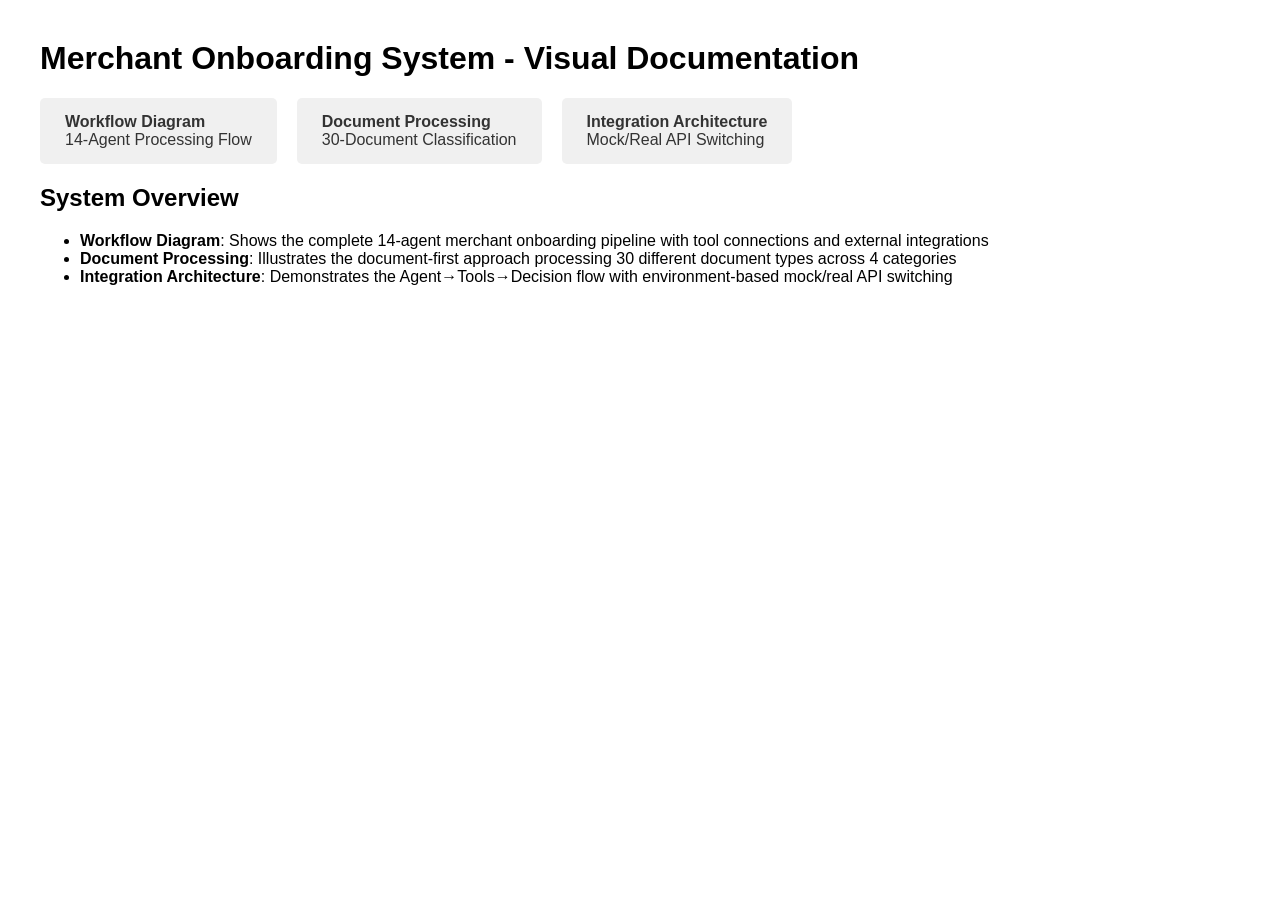
<file: merchant-onboarding-ai-project/diagrams/index.html>
<!DOCTYPE html>
<html>
<head>
    <title>Merchant Onboarding System Diagrams</title>
    <style>
        body { font-family: Arial, sans-serif; margin: 40px; }
        .diagram-links { display: flex; gap: 20px; margin: 20px 0; }
        .diagram-link { 
            padding: 15px 25px; 
            background: #f0f0f0; 
            text-decoration: none; 
            border-radius: 5px; 
            color: #333;
        }
        .diagram-link:hover { background: #e0e0e0; }
    </style>
</head>
<body>
    <h1>Merchant Onboarding System - Visual Documentation</h1>
    
    <div class="diagram-links">
        <a href="workflow_diagram.html" class="diagram-link">
            <strong>Workflow Diagram</strong><br>
            14-Agent Processing Flow
        </a>
        <a href="document_processing_diagram.html" class="diagram-link">
            <strong>Document Processing</strong><br>
            30-Document Classification
        </a>
        <a href="integration_architecture_diagram.html" class="diagram-link">
            <strong>Integration Architecture</strong><br>
            Mock/Real API Switching
        </a>
    </div>
    
    <h2>System Overview</h2>
    <ul>
        <li><strong>Workflow Diagram</strong>: Shows the complete 14-agent merchant onboarding pipeline with tool connections and external integrations</li>
        <li><strong>Document Processing</strong>: Illustrates the document-first approach processing 30 different document types across 4 categories</li>
        <li><strong>Integration Architecture</strong>: Demonstrates the Agent→Tools→Decision flow with environment-based mock/real API switching</li>
    </ul>
</body>
</html>
</file>
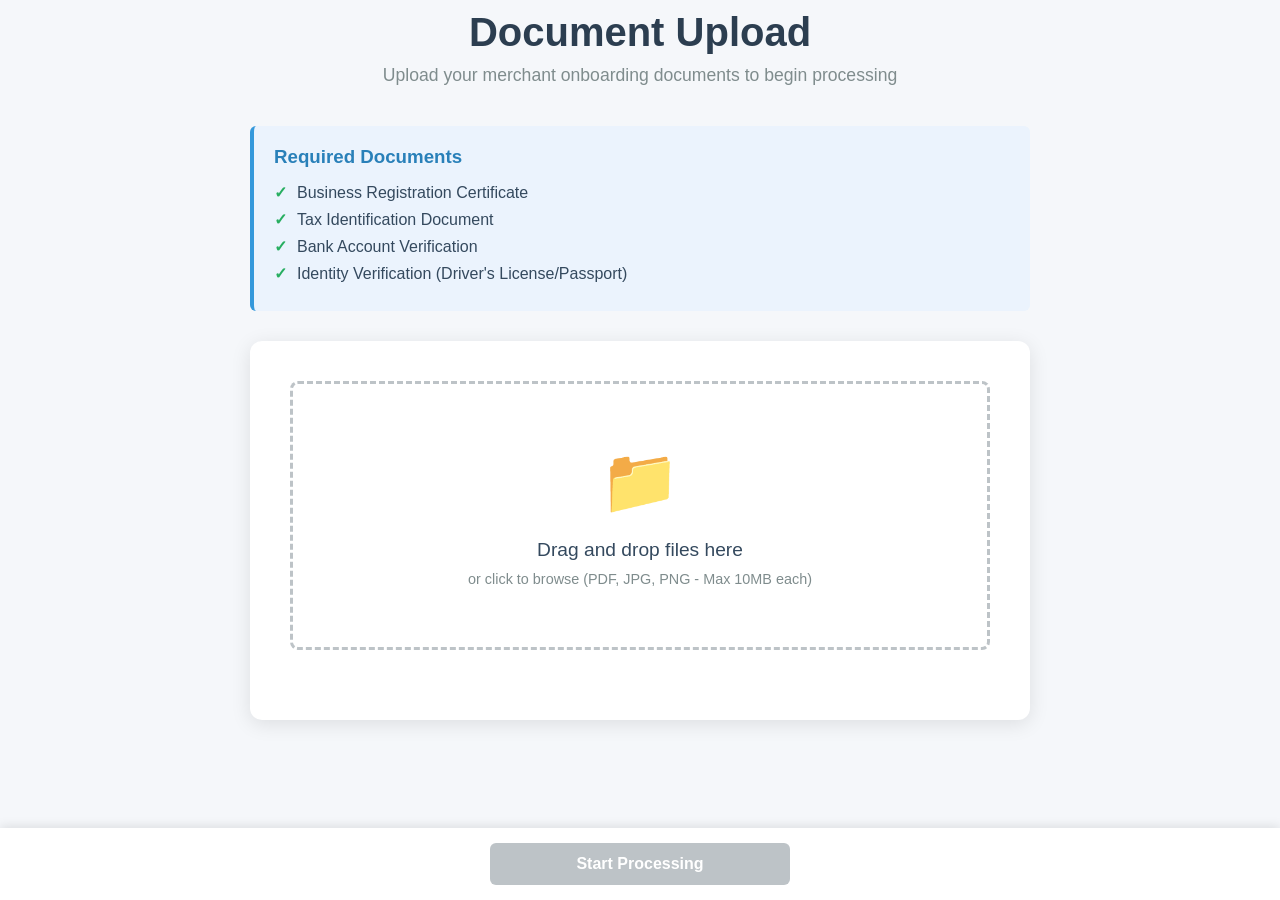
<file: merchant-onboarding-ai-project/ui/upload.html>
<!DOCTYPE html>
<html lang="en">
<head>
    <meta charset="UTF-8">
    <meta name="viewport" content="width=device-width, initial-scale=1.0">
    <title>Merchant Onboarding - Document Upload</title>
    <style>
        * { margin: 0; padding: 0; box-sizing: border-box; }
        body { font-family: 'Segoe UI', Tahoma, Geneva, Verdana, sans-serif; background: #f5f7fa; }
        
        .container { max-width: 800px; margin: 0 auto; padding: 10px 10px; }
        .header { text-align: center; margin-bottom: 40px; }
        .header h1 { color: #2c3e50; font-size: 2.5em; margin-bottom: 10px; }
        .header p { color: #7f8c8d; font-size: 1.1em; }
        
        .upload-section { background: white; border-radius: 12px; padding: 40px; box-shadow: 0 4px 20px rgba(0,0,0,0.1); margin-bottom: 30px; }
        .upload-zone { border: 3px dashed #bdc3c7; border-radius: 8px; padding: 60px 20px; text-align: center; transition: all 0.3s; cursor: pointer; }
        .upload-zone:hover, .upload-zone.dragover { border-color: #3498db; background: #ecf0f1; }
        .upload-zone.dragover { border-color: #2980b9; background: #d5dbdb; }
        
        .upload-icon { font-size: 4em; color: #bdc3c7; margin-bottom: 20px; }
        .upload-text { color: #34495e; font-size: 1.2em; margin-bottom: 10px; }
        .upload-hint { color: #7f8c8d; font-size: 0.9em; }
        
        .file-input { display: none; }
        .file-list { margin-top: 30px; }
        .file-item { display: flex; align-items: center; justify-content: between; padding: 15px; background: #ecf0f1; border-radius: 6px; margin-bottom: 10px; }
        .file-info { flex: 1; }
        .file-name { font-weight: 600; color: #2c3e50; }
        .file-size { color: #7f8c8d; font-size: 0.9em; }
        .file-status { margin-left: 15px; padding: 5px 12px; border-radius: 20px; font-size: 0.8em; font-weight: 600; }
        .status-valid { background: #d5f4e6; color: #27ae60; }
        .status-invalid { background: #fadbd8; color: #e74c3c; }
        .file-remove { margin-left: 10px; background: #e74c3c; color: white; border: none; border-radius: 50%; width: 24px; height: 24px; cursor: pointer; }
        
        .requirements { background: #ebf3fd; border-left: 4px solid #3498db; padding: 20px; border-radius: 6px; margin-bottom: 30px; }
        .requirements h3 { color: #2980b9; margin-bottom: 15px; }
        .requirements ul { list-style: none; }
        .requirements li { margin-bottom: 8px; color: #34495e; }
        .requirements li:before { content: "✓"; color: #27ae60; font-weight: bold; margin-right: 10px; }
        
        .actions { position: fixed; bottom: 0; left: 0; right: 0; background: white; padding: 5px 20px; box-shadow: 0 -2px 10px rgba(0,0,0,0.1); z-index: 1000; }
        .btn { padding: 12px 30px; border: none; border-radius: 6px; font-size: 1em; font-weight: 600; cursor: pointer; transition: all 0.3s; width: 100%; max-width: 300px; margin: 0 auto; display: block; }
        .btn-primary { background: #3498db; color: white; }
        .btn-primary:hover { background: #2980b9; }
        .btn-primary:disabled { background: #bdc3c7; cursor: not-allowed; }
        
        body { padding-bottom: 70px; }
        
        .progress-bar { width: 100%; height: 6px; background: #ecf0f1; border-radius: 3px; margin-top: 10px; overflow: hidden; }
        .progress-fill { height: 100%; background: #3498db; width: 0%; transition: width 0.3s; }
    </style>
</head>
<body>
    <div class="container">
        <div class="header">
            <h1>Document Upload</h1>
            <p>Upload your merchant onboarding documents to begin processing</p>
        </div>
        
        <div class="requirements">
            <h3>Required Documents</h3>
            <ul>
                <li>Business Registration Certificate</li>
                <li>Tax Identification Document</li>
                <li>Bank Account Verification</li>
                <li>Identity Verification (Driver's License/Passport)</li>
            </ul>
        </div>
        
        <div class="upload-section">
            <div class="upload-zone" id="uploadZone">
                <div class="upload-icon">📁</div>
                <div class="upload-text">Drag and drop files here</div>
                <div class="upload-hint">or click to browse (PDF, JPG, PNG - Max 10MB each)</div>
                <input type="file" id="fileInput" class="file-input" multiple accept=".pdf,.jpg,.jpeg,.png">
            </div>
            
            <div class="file-list" id="fileList"></div>
            
            <div class="progress-bar" id="progressBar" style="display: none;">
                <div class="progress-fill" id="progressFill"></div>
            </div>
        </div>
        
        <div class="actions">
            <div class="container" style="max-width: 800px; margin: 0 auto; text-align: center;">
                <button class="btn btn-primary" id="startProcessing" disabled>Start Processing</button>
            </div>
        </div>
    </div>

    <script>
        const uploadZone = document.getElementById('uploadZone');
        const fileInput = document.getElementById('fileInput');
        const fileList = document.getElementById('fileList');
        const startBtn = document.getElementById('startProcessing');
        const progressBar = document.getElementById('progressBar');
        const progressFill = document.getElementById('progressFill');
        
        let uploadedFiles = [];
        
        // Drag and drop handlers
        uploadZone.addEventListener('click', () => fileInput.click());
        uploadZone.addEventListener('dragover', (e) => {
            e.preventDefault();
            uploadZone.classList.add('dragover');
        });
        uploadZone.addEventListener('dragleave', () => uploadZone.classList.remove('dragover'));
        uploadZone.addEventListener('drop', (e) => {
            e.preventDefault();
            uploadZone.classList.remove('dragover');
            handleFiles(e.dataTransfer.files);
        });
        
        fileInput.addEventListener('change', (e) => handleFiles(e.target.files));
        
        function handleFiles(files) {
            Array.from(files).forEach(file => {
                if (validateFile(file)) {
                    uploadedFiles.push(file);
                    displayFile(file);
                }
            });
            updateStartButton();
        }
        
        function validateFile(file) {
            const validTypes = ['application/pdf', 'image/jpeg', 'image/jpg', 'image/png'];
            const maxSize = 10 * 1024 * 1024; // 10MB
            
            if (!validTypes.includes(file.type)) {
                alert(`Invalid file type: ${file.name}. Please upload PDF, JPG, or PNG files.`);
                return false;
            }
            
            if (file.size > maxSize) {
                alert(`File too large: ${file.name}. Maximum size is 10MB.`);
                return false;
            }
            
            return true;
        }
        
        function displayFile(file) {
            const fileItem = document.createElement('div');
            fileItem.className = 'file-item';
            fileItem.innerHTML = `
                <div class="file-info">
                    <div class="file-name">${file.name}</div>
                    <div class="file-size">${(file.size / 1024 / 1024).toFixed(2)} MB</div>
                </div>
                <div class="file-status status-valid">Valid</div>
                <button class="file-remove" onclick="removeFile('${file.name}')">×</button>
            `;
            fileList.appendChild(fileItem);
        }
        
        function removeFile(fileName) {
            uploadedFiles = uploadedFiles.filter(file => file.name !== fileName);
            const fileItems = fileList.querySelectorAll('.file-item');
            fileItems.forEach(item => {
                if (item.querySelector('.file-name').textContent === fileName) {
                    item.remove();
                }
            });
            updateStartButton();
        }
        
        function updateStartButton() {
            startBtn.disabled = uploadedFiles.length === 0;
        }
        
        startBtn.addEventListener('click', async () => {
            if (uploadedFiles.length === 0) return;
            
            startBtn.disabled = true;
            startBtn.textContent = 'Uploading...';
            progressBar.style.display = 'block';
            
            const formData = new FormData();
            uploadedFiles.forEach(file => formData.append('documents', file));
            
            try {
                const response = await fetch('/upload', {
                    method: 'POST',
                    body: formData
                });
                
                if (response.ok) {
                    const result = await response.json();
                    sessionStorage.setItem('uploadedDocuments', JSON.stringify(result.files));
                    window.location.href = '/processing';
                } else {
                    throw new Error('Upload failed');
                }
            } catch (error) {
                alert('Upload failed. Please try again.');
                startBtn.disabled = false;
                startBtn.textContent = 'Start Processing';
                progressBar.style.display = 'none';
            }
        });
    </script>
</body>
</html>
</file>
